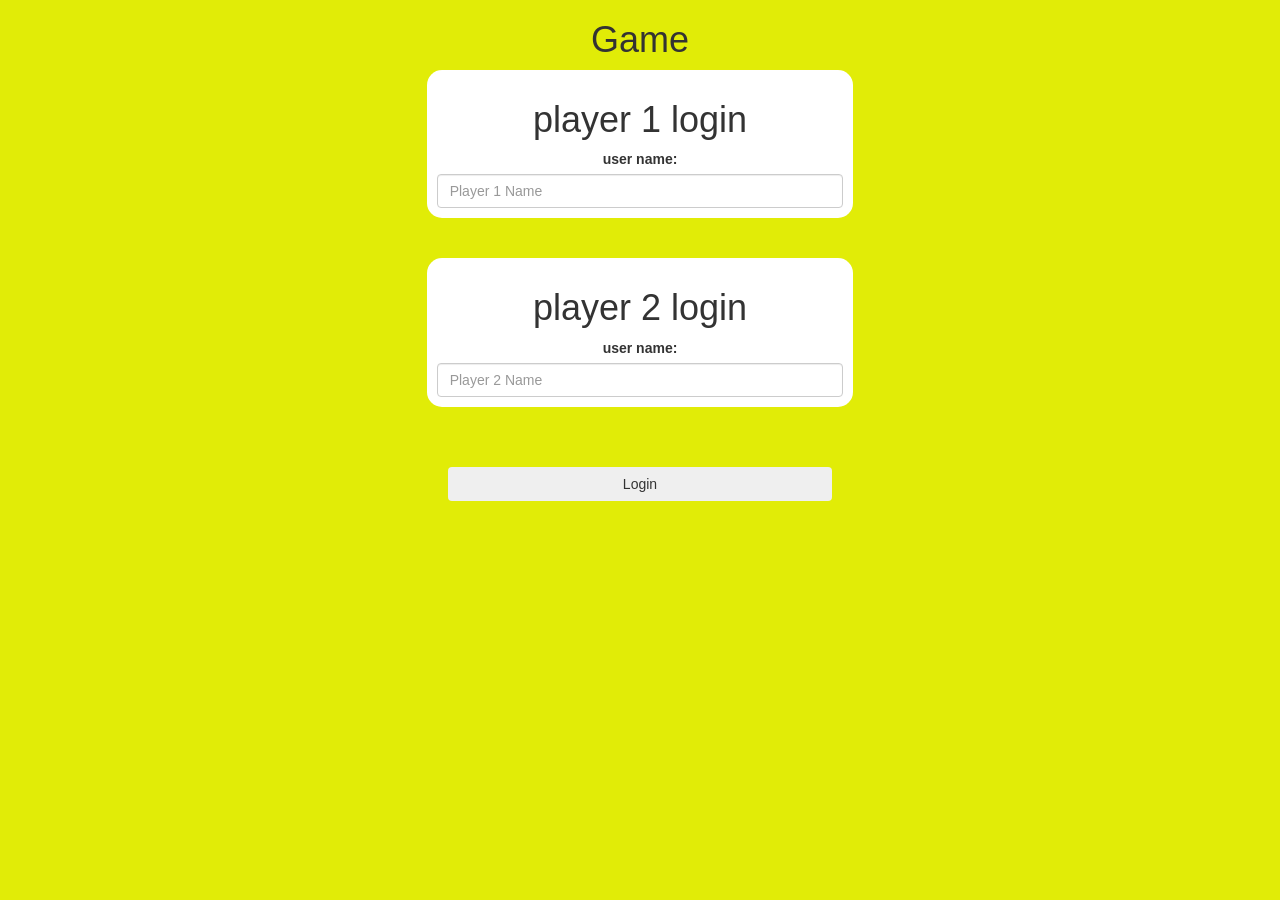
<file: index.html>
<!DOCTYPE html>
<html>

<head>
	<title>The Math Quiz Game!</title>

	<meta name="viewport" content="width=device-width, initial-scale=1">
	<link rel="stylesheet" href="https://maxcdn.bootstrapcdn.com/bootstrap/3.4.0/css/bootstrap.min.css">
	<script src="https://ajax.googleapis.com/ajax/libs/jquery/3.4.1/jquery.min.js"></script>
	<script src="https://maxcdn.bootstrapcdn.com/bootstrap/3.4.0/js/bootstrap.min.js"></script>

	<link rel="stylesheet" type="text/css" href="style.css">

	<script src="main.js"></script>
</head>

<body>
	<center>
		<h1>Game</h1>
		<div class="col-lg-4 col-sm-8 col-xs-11 login_div1">
			<h1>player 1 login</h1>
			<label>user name:</label>
			<input type="text" class="form-control" id="player1_name" placeholder="Player 1 Name">
		</div>
		<br>
		<br>
		<div class="col-lg-4 col-sm-8 col-xs-11 login_div1">
			<h1>player 2 login</h1>
			<label>user name:</label>
			<input type="text" class="form-control" id="player2_name" placeholder="Player 2 Name">
		</div>
<br>
<br>
		<br>
		<button type="button" onclick="login()" id="login" class="btn btn-primery" style="width: 30%;">Login</button>
	</center>
</body>

</html>
</file>
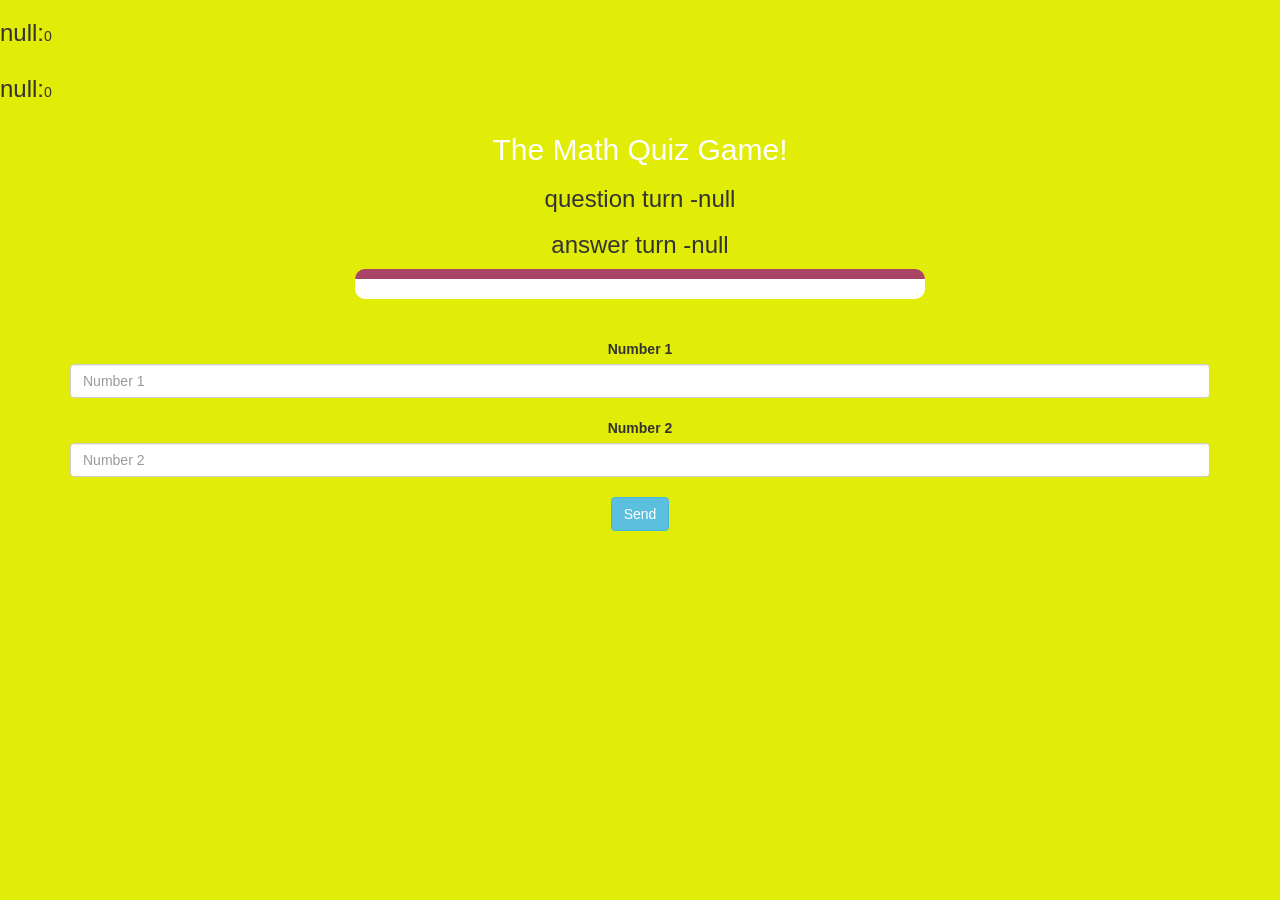
<file: quiz_game_page.html>
<!DOCTYPE html>
<html>
<head>
	<title>The Math Quiz Game!</title>

<meta name="viewport" content="width=device-width, initial-scale=1">
<link rel="stylesheet" href="https://maxcdn.bootstrapcdn.com/bootstrap/3.4.0/css/bootstrap.min.css">
<script src="https://ajax.googleapis.com/ajax/libs/jquery/3.4.1/jquery.min.js"></script>
<script src="https://maxcdn.bootstrapcdn.com/bootstrap/3.4.0/js/bootstrap.min.js"></script>

<link rel="stylesheet" type="text/css" href="style.css">
</head>
<body>
<h3 id="player1_name"></h3><span id="player1_score"></span>
<br>
<h3 id="player2_name"></h3><span id="player2_score"></span>
<div class="container">
	<center>
		<h2 style="color: white;">The Math Quiz Game!</h2>
<h3 id="player_question"></h3>
<h3 id="player_answer"></h3>
<div id="output" class="col-lg-6"></div>
		<br>
		<br>

	<label>Number 1</label>
<br>
<input type="text" id="number1" class="form-control" placeholder="Number 1">
		<br>
		<label>Number 2</label>
		<br>
		<input type="text" id="number2" class="form-control" placeholder="Number 2">
		<br>
<button id="send" class="btn btn-info" onclick="send()">Send</button>
	</center>
</div>

<script src="quiz_game_page.js"></script>
</body>
</html>
</file>
<file: style.css>
body
{
	background: rgb(225, 236, 7);
}

	.login_div1 , .login_div2
	{
		background: white;
		padding: 10px;
		float: none;
		border-radius: 15px;
	}


#player1_name , #player2_name
{
	display: inline-block;

}
#word
{
	width: 60%;
}
#word_display
{
	letter-spacing: 5px;
}
#output
{
background: white;
border-radius: 10px;
border-top: 10px solid #AA4465;
padding: 10px;
float: none;
text-align: left;
}
</file>
